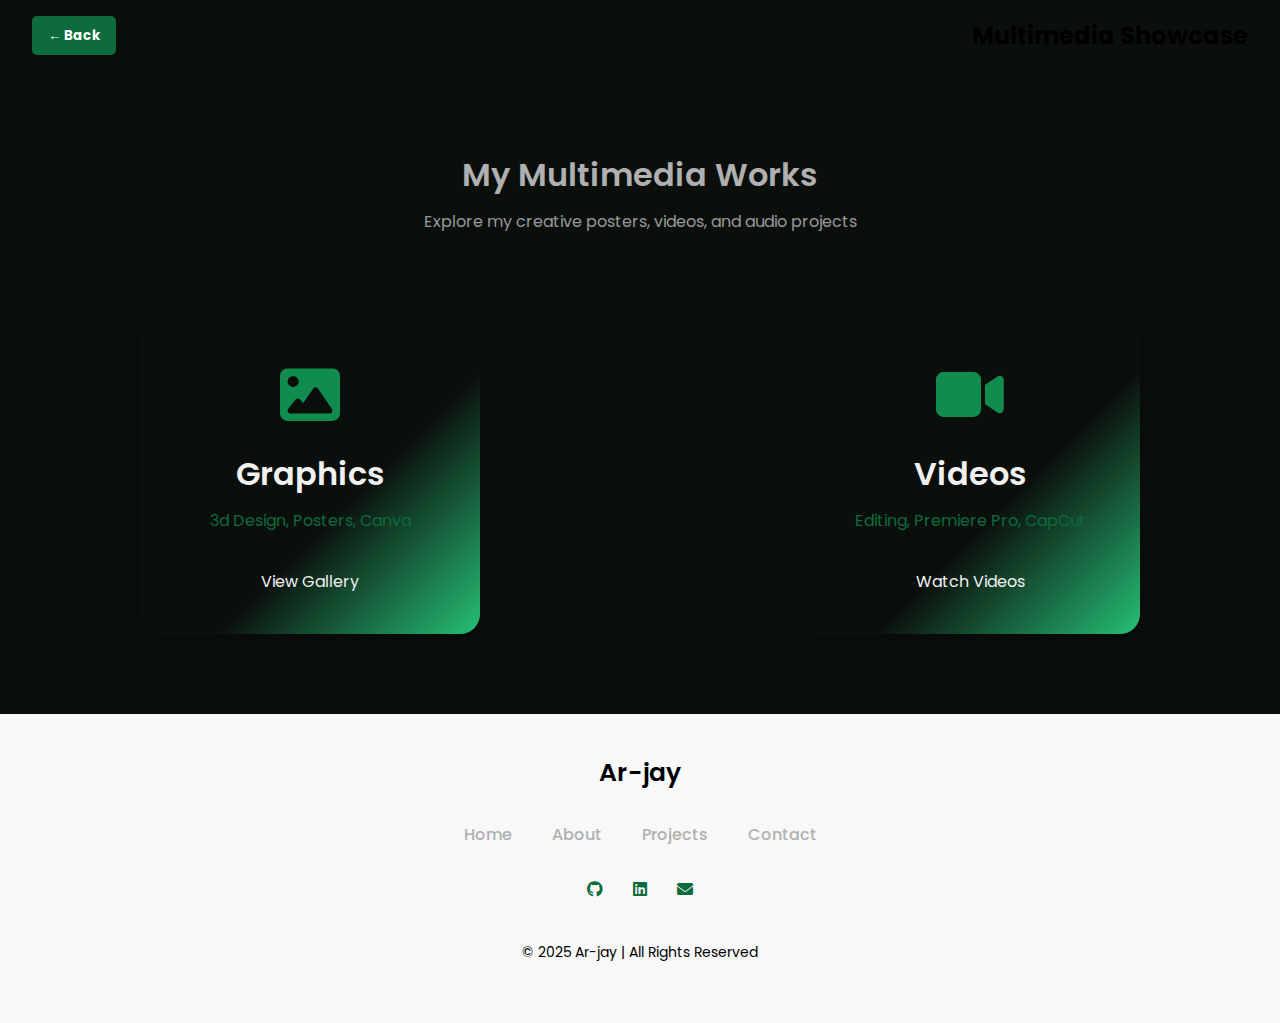
<file: multimedia.html>
<!DOCTYPE html>
<html lang="en">
<head>
  <meta charset="UTF-8" />
  <meta name="viewport" content="width=device-width, initial-scale=1.0"/>
  <title>Multimedia Showcase | De La Fuente</title>
  <!-- Poppins Font -->
  <link href="https://fonts.googleapis.com/css2?family=Poppins:wght@400;500;600;700&display=swap" rel="stylesheet">
  <!-- Font Awesome Icons -->
  <link rel="stylesheet" href="https://cdnjs.cloudflare.com/ajax/libs/font-awesome/6.5.0/css/all.min.css"/>
  <!-- Custom CSS -->
  <link rel="stylesheet" href="assets/css/style.css">
  <style>
    /* Extra touch for multimedia cards */
    .media-link {
      display: flex;
      flex-direction: column;
      align-items: center;
      justify-content: center;
      text-decoration: none;
      color: inherit;
      background: linear-gradient(135deg, #0B0F0C 60%, #25C076 100%);
      border-radius: 20px;
      box-shadow: 1px 8px 20px 2px var(--first-shadow-color, #1de9b6);
      padding: 40px 20px 30px 20px;
      transition: transform 0.2s, box-shadow 0.2s;
      width: 100%;
      max-width: 340px;
      min-height: 320px;
      margin: 0 auto;
    }
    .media-link:hover {
      transform: translateY(-8px) scale(1.03);
      box-shadow: 0 8px 32px 0 rgba(16, 185, 129, 0.25);
      text-decoration: none;
    }
    .media-link i {
      font-size: 60px;
      margin-bottom: 25px;
      color: var(--first-color, #25C076);
      transition: color 0.3s;
    }
    .media-link h3 {
      font-size: 2rem;
      margin-bottom: 10px;
      color: var(--color-white, #fff);
      font-weight: 600;
      text-align: center;
    }
    .media-link label {
      font-size: 1rem;
      color: var(--first-color-hover, #1de9b6);
      margin-bottom: 18px;
      text-align: center;
    }
    .media-link .preview {
      margin-top: 18px;
      display: flex;
      gap: 10px;
      justify-content: center;
      align-items: center;
      flex-wrap: wrap;
    }
    .media-link .preview img,
    .media-link .preview video {
      border-radius: 8px;
      width: 70px;
      height: 70px;
      object-fit: cover;
      background: #222;
    }
    .media-link .preview audio {
      width: 120px;
    }
    @media (max-width: 900px) {
      .media-link { min-height: 260px; }
    }
    @media (max-width: 600px) {
      .media-link { max-width: 100%; min-height: 200px; padding: 30px 10px 20px 10px; }
    }
  </style>
</head>
<body>
  <div class="viewer-header">
    <button onclick="window.history.back()">← Back</button>
    <h2>Multimedia Showcase</h2>
  </div>

  <section class="section" id="multimedia">
    <div class="top-header">
      <h1>My Multimedia Works</h1>
      <span>Explore my creative posters, videos, and audio projects</span>
    </div>
    <div class="project-container" style="gap: 40px;">
      <!-- Posters Card -->
      <a href="posters.html" class="media-link">
        <i class="fas fa-image"></i>
        <h3>Graphics</h3>
        <label>3d Design, Posters, Canva</label>
        <span style="margin-top:18px; color:var(--color-white, #fff); font-size:1rem;">View Gallery</span>
      </a>
      <!-- Videos Card -->
      <a href="videos.html" class="media-link">
        <i class="fas fa-video"></i>
        <h3>Videos</h3>
        <label>Editing, Premiere Pro, CapCut</label>
        <span style="margin-top:18px; color:var(--color-white, #fff); font-size:1rem;">Watch Videos</span>
      </a>
      <!-- Audios Card -->
      <!-- <a href="audios.html" class="media-link">
        <i class="fas fa-music"></i>
        <h3>Audios</h3>
        <label>Composition, Voice, Mixing</label>
        <span style="margin-top:18px; color:var(--color-white, #fff); font-size:1rem;">Listen Now</span>
      </a> -->
    </div>
  </section>

  <footer>
    <div class="top-footer">
      <p>Ar-jay</p>
    </div>
    <div class="middle-footer">
      <ul class="footer-menu">
        <li class="footer_menu_list"><a href="index.html#home">Home</a></li>
        <li class="footer_menu_list"><a href="index.html#about">About</a></li>
        <li class="footer_menu_list"><a href="index.html#projects">Projects</a></li>
        <li class="footer_menu_list"><a href="index.html#contact">Contact</a></li>
      </ul>
    </div>
    <div class="footer-social-icons">
      <a href="https://github.com/" target="_blank"><i class="fab fa-github"></i></a>
      <a href="https://linkedin.com/" target="_blank"><i class="fab fa-linkedin"></i></a>
      <a href="mailto:your@email.com"><i class="fas fa-envelope"></i></a>
    </div>
    <div class="bottom-footer">
      <p>&copy; 2025 Ar-jay | All Rights Reserved</p>
    </div>
  </footer>
</body>
</html>
</file>
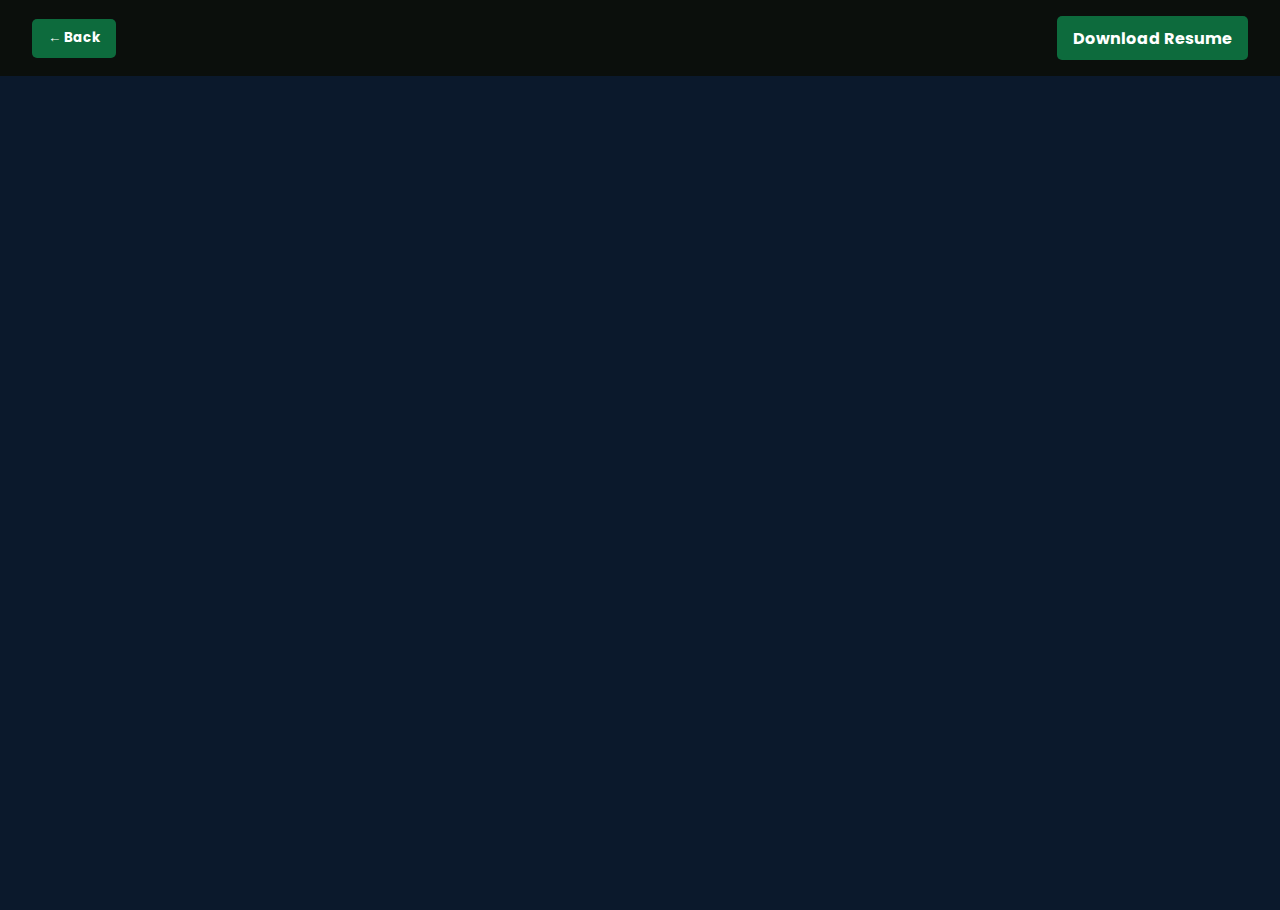
<file: resume.html>
<!DOCTYPE html>
<html lang="en">
<head>
  <meta charset="UTF-8" />
  <meta name="viewport" content="width=device-width, initial-scale=1.0"/>
  <title>Resume Viewer</title>
  <link rel="stylesheet" href="assets/css/style.css" />
  <style>
    body {
      background-color: #0B192C;
      color: white;
      font-family: sans-serif;
      margin: 0;
      padding: 0;
    }

    .viewer-header {
      display: flex;
      justify-content: space-between;
      align-items: center;
      padding: 1rem 2rem;
      background-color: #0B0F0C;
    }

    .viewer-header button,
    .viewer-header a {
      background-color: #0D6B3D;
      color: white;
      border: none;
      padding: 0.6rem 1rem;
      border-radius: 5px;
      text-decoration: none;
      font-weight: bold;
      cursor: pointer;
    }

    iframe {
      width: 100%;
      height: calc(100vh - 70px);
      border: none;
    }
  </style>
</head>
<body>

  <div class="viewer-header">
    <button onclick="window.history.back()">← Back</button>
    <a href="assets/files/AR-JAY DE LA FUENTE_RESUME.pdf" download>Download Resume</a>
  </div>

  <iframe src="assets/files/AR-JAY DE LA FUENTE_RESUME.pdf" title="Resume PDF Viewer"></iframe>

</body>
</html>
</file>
<file: assets/css/style.css>
/* ----- POPPINS FONT Link ----- */
@import url('https://fonts.googleapis.com/css2?family=Poppins:wght@400;500;600;700&display=swap');

/* ----- VARIABLES ----- */
:root {
    --body-color: #0B0F0C;             /* Dark background */
    --color-white: #F1F1F1;            /* Light text */

    --text-color-second: #B0B0B0;      /* Soft gray text */
    --text-color-third: #25C076;       /* Bright accent green */

    --first-color: #118C4F;            /* Dark primary green */
    --first-color-hover: #0D6B3D;      /* Hover green */

    --second-color: #1C9B6A;           /* Secondary green */
    --third-color: #4CAF50;            /* Accent green for labels/tags */

    --first-shadow-color: rgba(0, 0, 0, 0.3); /* Darker shadow */
}


/* ----- POPPINS FONT Link ----- */
@import url('https://fonts.googleapis.com/css2?family=Poppins:wght@400;500;600;700&display=swap');

/* ----- VARIABLES ----- */
/* :root{
    --body-color: rgb(250, 250, 250);
    --color-white: rgb(255, 255, 255);

    --text-color-second: rgb(68, 68, 68);
    --text-color-third: rgb(30, 159, 171);

    --first-color: rgb(110, 87, 224);
    --first-color-hover: rgb(40, 91, 212);

    --second-color: rgb(0, 201, 255);
    --third-color: rgb(192, 166, 49);
    --first-shadow-color: rgba(0, 0, 0, 0.1);

} */

/* ----- BASE ----- */
*{
    margin: 0;
    padding: 0;
    box-sizing: border-box;
    font-family: 'Poppins', sans-serif;
}

/* ----- SMOOTH SCROLL ----- */
html{
    scroll-behavior: smooth;
}

/* ----- CHANGE THE SCROLL BAR DESIGN ----- */
::-webkit-scrollbar{
    width: 10px;
    border-radius: 25px;
}
::-webkit-scrollbar-track{
    background: #f1f1f1;
}
::-webkit-scrollbar-thumb{
    background: #ccc;
    border-radius: 30px;
}
::-webkit-scrollbar-thumb:hover{
    background: #bbb;
}


/* ---##-- REUSABLE CSS --##--- */

/* ----- GLOBAL BUTTON DESIGN ----- */
.btn{
    font-weight: 500;
    font-style: var(--first-color-hover);
    padding: 12px 20px;
    background: #B0B0B0;
    border: none;
    border-radius: 10px;
    cursor: pointer;
    transition: .4s;
    text-decoration: none;
}

a {
  color: var(--first-color-hover); /* or any color you prefer */
  text-decoration: none;
}

.btn>i{
    margin-left: 10px;
    text-decoration: none;
}
.btn:hover{
    background: var(--second-color);
    color: var(--color-white);
}

/* ----- GLOBAL ICONS DESIGN ----- */
i{
    font-size: 16px;
}

/* ------- BASE -------- */
body{
    background: var(--body-color);
}
.container{
    width: 100%;
    position: relative;
}

/* ----- NAVIGATION BAR ----- */
nav{
    position: fixed;
    display: flex;
    justify-content: space-between;
    width: 100%;
    height: 90px;
    line-height: 90px;
    background: var(--body-color);
    padding-inline: 9vw;
    transition: .3s;
    z-index: 100;
}
.nav-logo{
   position: relative;
}
.nav-name{
    font-size: 30px;
    font-weight: 600;
    color: var(--text-color-third);
}
.nav-logo span{
    position: absolute;
    top: -15px;
    right: -20px;
    font-size: 5em;
    color: var(--text-color-second);
}
.nav-menu, .nav_menu_list{
    display: flex;
}
.nav-menu .nav_list{
    list-style: none;
    position: relative;
}
.nav-link{
    text-decoration: none;
    color: var(--text-color-second);
    font-weight: 500;
    padding-inline: 15px;
    margin-inline: 20px;
}
.nav-menu-btn{
    display: none;
}
.nav-menu-btn i{
    font-size: 28px;
    cursor: pointer;
}
.active-link{
    position: relative;
    color: var(--first-color);
    transition: .3;
}
.active-link::after{
    content: '';
    position: absolute;
    left: 50%;
    bottom: -15px;
    transform: translate(-50%, -50%);
    width: 5px;
    height: 5px;
    background: var(--first-color);
    border-radius: 50%;
}


/* ----- WRAPPER DESIGN ----- */
.wrapper{
    padding-inline: 10vw;
}

/* ----- FEATURED BOX ----- */
.featured-box{
    position: relative;
    display: flex;
    height: 100vh;
    min-height: 700px;
}

/* ----- FEATURED TEXT BOX ----- */
.featured-text{
    position: relative;
    display: flex;
    justify-content: center;
    align-content: center;
    min-height: 80vh;
    flex-direction: column;
    width: 50%;
    padding-left: 20px;
}
.featured-text-card span{
    background: var(--third-color);
    color: var(--color-gray);
    padding: 3px 8px;
    font-size: 12px;
    border-radius: 5px;
}
.featured-name{
    font-size: 50px;
    font-weight: 600;
    color: var(--text-color-second);
    margin-block: 20px;
}
.typedText{
    text-transform: capitalize;
    color: var(--text-color-third);
}
.featured-text-info{
    font-size: 15px;
    margin-bottom: 30px;
    color: var(--text-color-second);
}
.featured-text-btn{
    display: flex;
    gap: 20px;
}

.featured-text-btn>.blue-btn{
    background: var(--first-color);
    color: var(--color-white);
    
}
.featured-text-btn>.blue-btn:hover{
    background: var(--first-color-hover);
    
}
.social_icons{
    display: flex;
    margin-top: 5em;
    gap: 30px;
}
.icon{
    display: flex;
    justify-content: center;
    align-items: center;
    width: 40px;
    height: 40px;
    border-radius: 50%;
    box-shadow: 0px 2px 5px 0px rgba(0, 0, 0, 0.25);
    cursor: pointer;
}
.icon:hover{
    color: var(--first-color);
}

/* ----- FEATURED IMAGE BOX ----- */
.featured-image {
    display: flex;
    justify-content: flex-end;
    align-items: center;
    min-height: 80vh;
    width: 50%;
    padding: 2rem;
    background: linear-gradient(to left, #0B0F0C, #0D6B3D); /* Optional: subtle bg for contrast */
}

.image {
    width: 380px;
    height: 380px;
    border-radius: 55% 45% 55% 45%;
    overflow: hidden;
    animation: imgFloat 7s ease-in-out infinite;
    box-shadow: 0 15px 40px rgba(0, 0, 0, 0.3);
    transition: transform 0.3s ease, border-radius 0.3s ease;
}

.image:hover {
    transform: scale(1.03);
    border-radius: 50%;
}

.image img {
    width: 100%;
    height: 100%;
    object-fit: cover;
    filter: brightness(1.05) contrast(1.1);
    transition: filter 0.3s ease;
}

.image:hover img {
    filter: brightness(1.1) contrast(1.2);
}

@keyframes imgFloat {
    0%, 100% {
        transform: translateY(0);
        border-radius: 55% 45% 55% 45%;
    }
    50% {
        transform: translateY(15px);
        border-radius: 45% 55% 45% 55%;
    }
}

.scroll-btn{
   position: absolute;
   color: var(--color-white);
   bottom: 0;
   left: 50%;
   translate: -50%;
   display: flex;
   justify-content: center;
   align-items: center;
   width: 150px;
   height: 50px;
   gap: 5px;
   text-decoration: none;
   background: var(--first-color-hover);
   border-radius: 30px;
   box-shadow: 0 2px 5px 0 rgba(0, 0, 0, 0.25);
}
.scroll-btn i{
    font-size: 20px;
}

/* ----- MAIN BOX ----- */
.section{
    padding-block: 5em;
}
.row{
    display: flex;
    justify-content: space-between;
    width: 100%;
    gap: 50px;
}
.col{
    display: flex;
    width: 50%;
}

/* -- ## --- RESUABLE CSS -- ## -- */
.top-header{
    text-align: center;
    margin-bottom: 5em;
}
.top-header h1{
    font-weight: 600;
    color: var(--text-color-second);
    margin-bottom: 10px;
}
.top-header span{
    color: #999;
}
h3{
    font-size: 20px;
    font-weight: 600;
    color: var(--text-color-second);
    margin-bottom: 15px;
}

/* ----- ABOUT INFO ----- */
.about-info{
    position: relative;
    display: flex;
    align-items: center;
    flex-direction: column;
    padding-block: 30px 70px;
    padding-inline: 20px;
    width: 100%;
    background: linear-gradient(to left, #0B0F0C, #0D6B3D);
    box-shadow: 1px 8px 10px 2px var(--first-shadow-color);
    border-radius: 20px;
}
.about-info p{
    text-align: center;
    font-size: 15px;
    color: var(--color-white);
}
.about-btn button{
    position: absolute;
    right: 20px;
    bottom: 20px;
    background: var(--first-color);
    color: var(--color-white);
    border-radius: 30px;
}
.about-btn button:hover{
    background: var(--first-color-hover);
}




/* CSS */
.button-86 {
  all: unset;
  width: 200px;
  height: 60px;
  font-size: 16px;
  background: transparent;
  border: none;
  position: center;
  color: #f0f0f0;
  cursor: pointer;
  z-index: 1;
  padding: 10px 20px;
  display: flex;
  align-items: center;
  justify-content: center;
  white-space: nowrap;
  user-select: none;
  -webkit-user-select: none;
  touch-action: manipulation;
}

.button-86::after,
.button-86::before {
  content: '';
  position: absolute;
  bottom: 0;
  right: 0;
  z-index: -99999;
  transition: all .4s;
}

.button-86::before {
  transform: translate(0%, 0%);
  width: 100%;
  height: 100%;
  background: linear-gradient(to top, #0B0F0C, #0D6B3D);
  border-radius: 10px;
}

.button-86::after {
  transform: translate(10px, 10px);
  width: 35px;
  height: 35px;
  background: #ffffff15;
  backdrop-filter: blur(5px);
  -webkit-backdrop-filter: blur(5px);
  border-radius: 50px;
}

.button-86:hover::before {
  transform: translate(5%, 20%);
  width: 110%;
  height: 110%;
}

.button-86:hover::after {
  border-radius: 10px;
  transform: translate(0, 0);
  width: 100%;
  height: 100%;
}

.button-86:active::after {
  transition: 0s;
  transform: translate(0, 5%);
}

/* ----- ABOUT / SKILLS BOX ----- */
.skills-box{
    margin: 10px;
}
.skills-header{
    margin-bottom: 30px;
}
.skills-list{
    display: flex;
    flex-wrap: wrap;
    gap: 5px;
}
.skills-list span{
    font-size: 14px;
    background: var(--first-color);
    color: var(--color-white);
    padding: 2px 10px;
    border-radius: 5px;
}

/* ----- PROJECTS BOX ----- */
.project-container{
    display: flex;
    width: 100%;
    justify-content: space-between;
    gap: 20px;
    flex-wrap: wrap;
}
.project-box{
    position: relative;
    display: flex;
    justify-content: center;
    align-items: center;
    flex-direction: column;
    width: 30%;
    height: 250px;
    background: linear-gradient(to top, #0B0F0C, #0D6B3D);
    border-radius: 20px;
    box-shadow: 1px 8px 10px 2px var(--first-shadow-color);
    overflow: hidden;
}

.project-box>i{
    font-size: 50px;
    color: var(--text-color-second);
    margin-bottom: 25px;
}
.project-box label{
    font-size: 15px;
    color: var(--first-color-hover);
}

.project-box:hover.project-box::after,
.contact-info:hover.contact-info::after{
    bottom: 0;
}
.project-box:hover.project-box i,
.project-box:hover.project-box>h3,
.project-box:hover.project-box>label{
    color: var(--color-white);
    z-index: 2;
}

.viewer-header {
      display: flex;
      justify-content: space-between;
      align-items: center;
      padding: 1rem 2rem;
      background-color: #0B0F0C;
    }

    .viewer-header button,
    .viewer-header a {
      background-color: #0D6B3D;
      color: white;
      border: none;
      padding: 0.6rem 1rem;
      border-radius: 5px;
      text-decoration: none;
      font-weight: bold;
      cursor: pointer;
    }



/* ----- CONTACT BOX ----- */
.contact-info {
  position: relative;
  display: flex;
  flex-direction: column;
  justify-content: center;
  align-items: center;
  padding: 20px 30px;
  width: 100%;
  height: 315px;
  background: linear-gradient(to top, #0B0F0C, #0D6B3D);
  border-radius: 10px;
  box-shadow: 1px 8px 10px 2px var(--first-shadow-color);
  overflow: hidden;
  transition: transform 0.4s ease, box-shadow 0.4s ease;
}

.contact-info:hover {
  transform: scale(1.03);
  box-shadow: 2px 12px 20px 3px rgba(0, 0, 0, 0.3);
  box-shadow: 0 0 20px 4px var(--first-color);

}

.contact-info > h2,
.contact-info > p,
.contact-info p > i {
  color: var(--color-white);
  transition: color 0.3s ease;
}

.contact-info:hover > h2,
.contact-info:hover > p,
.contact-info:hover p > i {
  color: #cccccc;
}

.contact-info::after {
  background: var(--color-white);
}


/* ----- CONTACT FORM ----- */
.form-control{
    display: flex;
    flex-direction: column;
    gap: 10px;
    width: 100%;
}
.form-inputs{
    display: flex;
    gap: 10px;
    width: 100%;
}
.input-field{
    width: 50%;
    height: 55px;
    color: whitesmoke;
    background: transparent;    
    border: 2px solid var(--first-color-hover);
    border-radius: 10px;
    padding-inline: 20px;
    outline: none;
}
textarea{
    width: 100%;
    height: 250px;
    color: whitesmoke;
    background: transparent;
    border: 2px solid #AAA;
    border-radius: 10px;
    padding: 15px 20px;
    outline: none;
    resize: none;
}
.form-button>.btn{
    display: flex;
    align-items: center;
    justify-content: center;
    background: var(--color-white);
    color: var(--first-color-hover);
}
.form-button>.btn:hover{

     transform: scale(1.03);
  box-shadow: 2px 12px 20px 3px rgba(0, 0, 0, 0.3);
  box-shadow: 0 0 20px 4px var(--first-color);
}
.form-button i{
    font-size: 18px;
    rotate: -45deg;
}

/* ----- FOOTER BOX ----- */
footer{
    display: flex;
    justify-content: center;
    align-items: center;
    flex-direction: column;
    row-gap: 30px;
    background: #F8F8F8;
    padding-block: 40px 60px;
}
.top-footer p{
    font-size: 25px;
    font-weight: 600;
}
.middle-footer .footer-menu{
    display: flex;
}
.footer_menu_list{
    list-style: none;
}
.footer_menu_list a{
    text-decoration: none;
    color: var(--text-color-second);
    font-weight: 500;
    margin-inline: 20px;
}
.footer-social-icons{
    display: flex;
    gap: 30px;   
}
.bottom-footer{
    font-size: 14px;
    margin-top: 10px;
}


/* ----- MEDIA QUERY == 1024px / RESPONSIVE ----- */
@media only screen and (max-width: 1024px){
    .featured-text{
        padding: 0;
    }
    .image, .image img{
        width: 320px;
        height: 320px;
    }
}

/* ----- MEDIA QUERY == 900px / RESPONSIVE ----- */
@media only screen and (max-width: 900px) {
    .nav-button{
        display: none;
    }
    .nav-menu.responsive{
        left: 0;
    }
    .nav-menu{
        position: fixed;
        top: 80px;
        left: -100%;
        flex-direction: column;
        justify-content: center;
        align-items: center;
        background: rgba(255, 255, 255, 0.7);
        backdrop-filter: blur(20px);
        width: 100%;
        min-height: 450px;
        height: 90vh;
        transition: .3s;
    }
    .nav_menu_list{
        flex-direction: column;
    }
    .nav-menu-btn{
        display: flex;
        align-items: center;
        justify-content: center;
    }
    .featured-box{
        flex-direction: column;
        justify-content: center;
        height: 100vh;
    }
    .featured-text{
        width: 100%;
        order: 2;
        justify-content: center;
        align-content: flex-start;
        min-height: 60vh;
    }
    .social_icons{
        margin-top: 2em;
    }
    .featured-image{
        order: 1;
        justify-content: center;
        min-height: 150px;
        width: 100%;
        margin-top: 65px;
    }
    .image, .image img{
        width: 150px;
        height: 150px;
    }
    .row{
        display: flex;
        flex-direction: column;
        justify-content: center;
        gap: 50px;
    }
    .col{
        display: flex;
        justify-content: center;
        width: 100%;
    }
    .about-info, .contact-info{
        width: 100%;
    }
    .project-container{
        justify-content: center;
    }
    .project-box{
        width: 80%;
    }

}

/* ----- MEDIA QUERY == 540px / RESPONSIVE ----- */

@media only screen and (max-width: 540px){
    .featured-name{
        font-size: 40px;
    }
    .project-box{
        width: 100%;
    }
    .form-inputs{
        flex-direction: column;
    }
    .input-field{
        width: 100%;
    }
}
/* ----- BASE ----- */


/* ----- SMOOTH SCROLL ----- */


/* ----- CHANGE THE SCROLL BAR DESIGN ----- */


/* ---##-- REUSABLE CSS --##--- */

/* ----- GLOBAL BUTTON DESIGN ----- */


/* ----- GLOBAL ICONS DESIGN ----- */

/* ------- BASE -------- */


/* ----- NAVIGATION BAR ----- */


/* ----- WRAPPER DESIGN ----- */


/* ----- FEATURED BOX ----- */


/* ----- FEATURED TEXT BOX ----- */



/* ----- FEATURED IMAGE BOX ----- */

/* ----- MAIN BOX ----- */


/* -- ## --- RESUABLE CSS -- ## -- */

/* ----- ABOUT INFO ----- */


/* ----- ABOUT / SKILLS BOX ----- */


/* ----- PROJECTS BOX ----- */

/* ----- CONTACT BOX ----- */


/* ----- CONTACT FORM ----- */


/* ----- FOOTER BOX ----- */



/* ----- MEDIA QUERY == 1024px / RESPONSIVE ----- */


/* ----- MEDIA QUERY == 900px / RESPONSIVE ----- */

/* ----- MEDIA QUERY == 540px / RESPONSIVE ----- */
</file>
